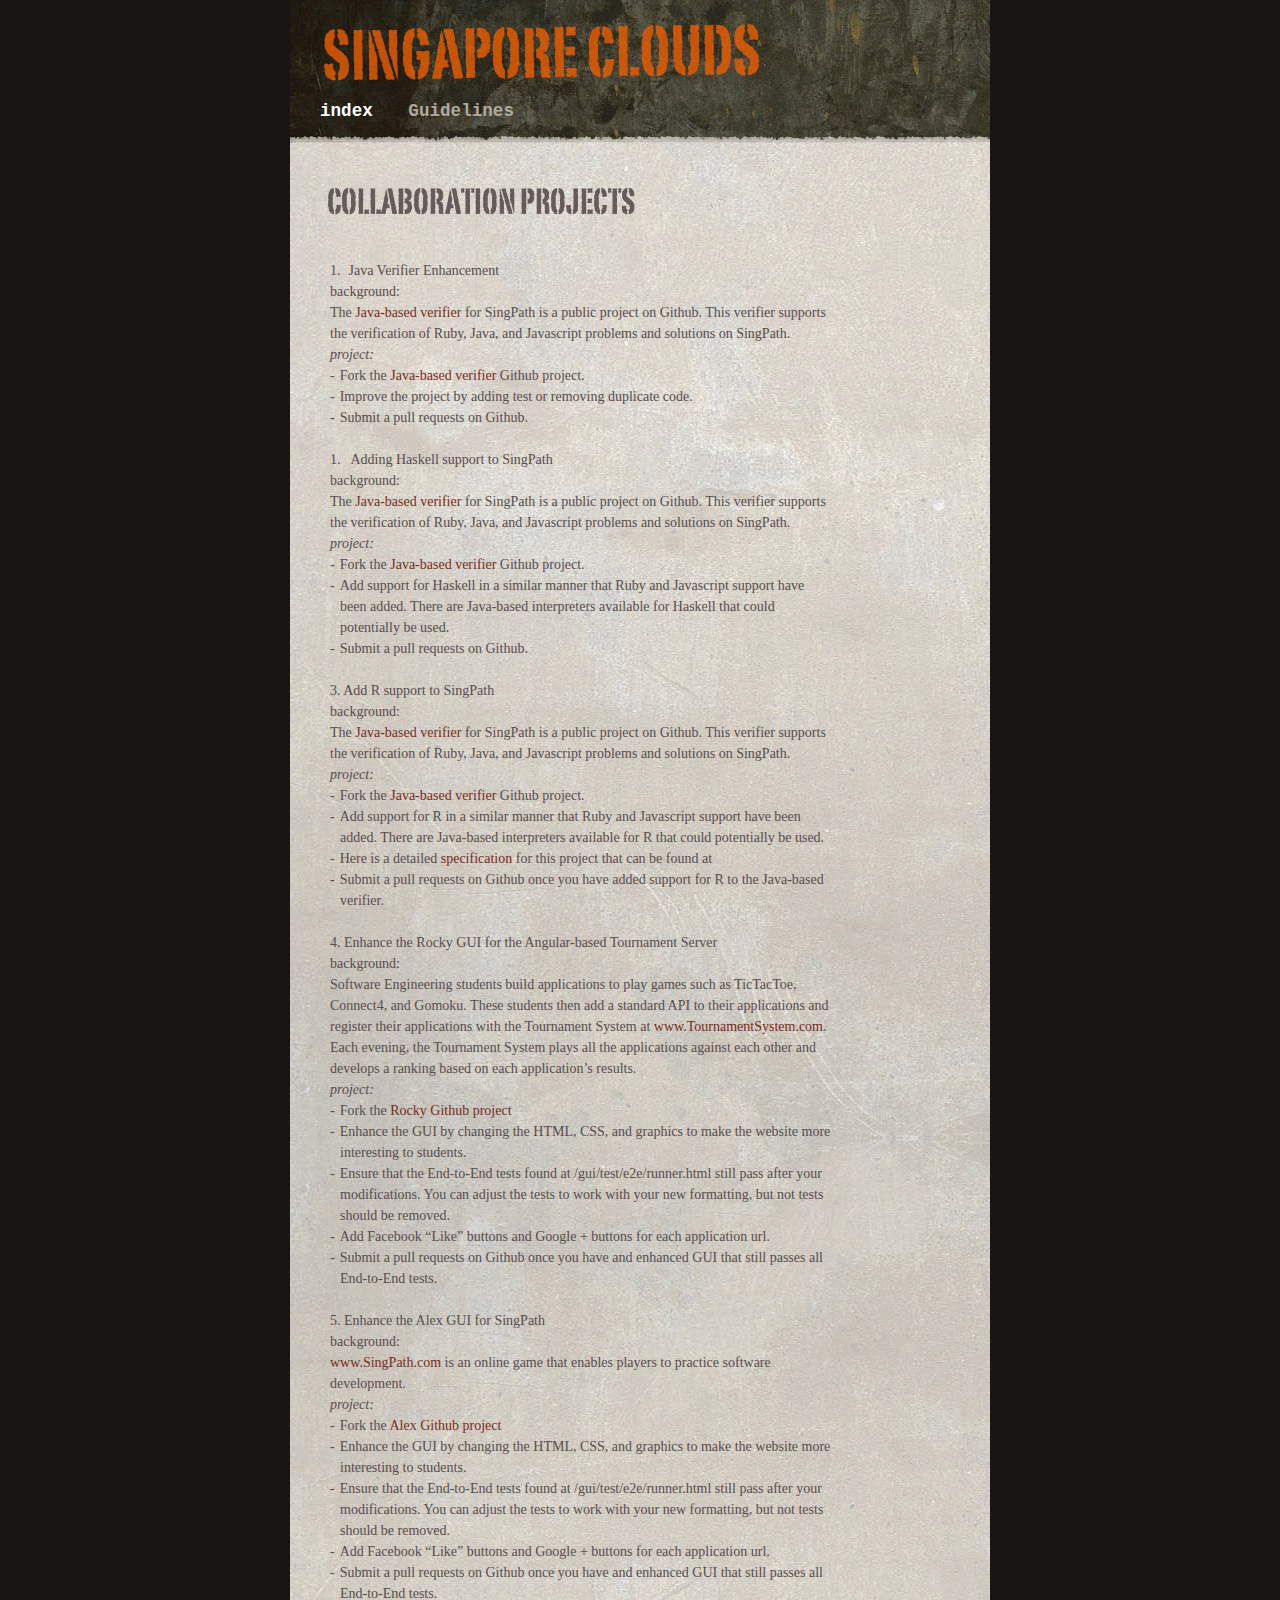
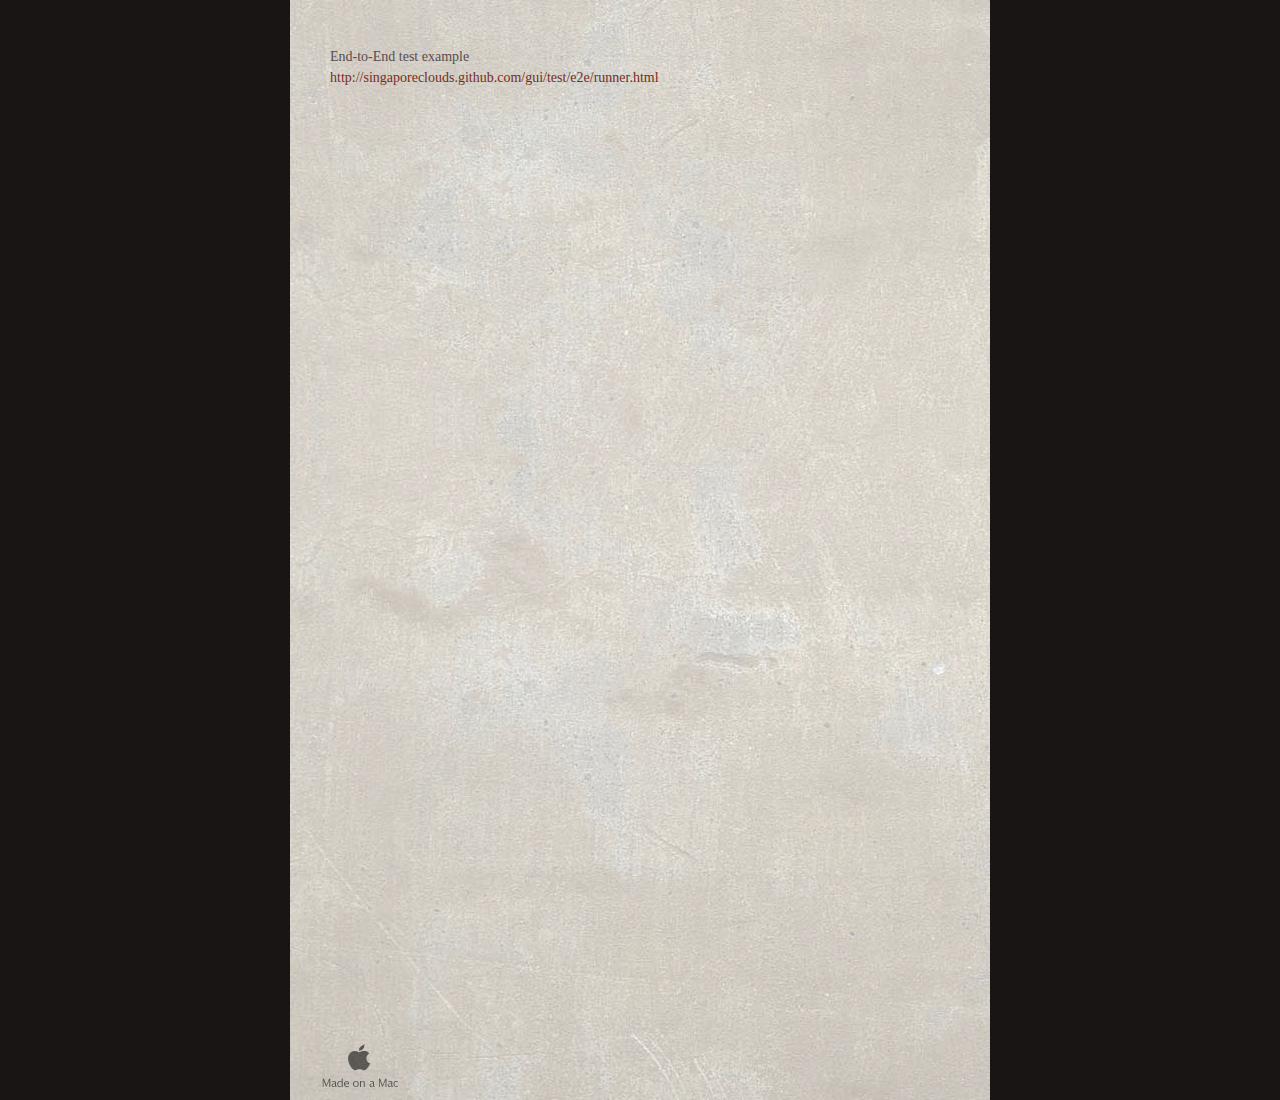
<file: index.html>
<?xml version="1.0" encoding="UTF-8"?>
<!DOCTYPE html PUBLIC "-//W3C//DTD XHTML 1.0 Transitional//EN" "http://www.w3.org/TR/xhtml1/DTD/xhtml1-transitional.dtd">


<html xmlns="http://www.w3.org/1999/xhtml" xml:lang="en" lang="en">
  <head><meta http-equiv="Content-Type" content="text/html; charset=UTF-8" />
    
    <meta name="Generator" content="iWeb 3.0.4" />
    <meta name="iWeb-Build" content="local-build-20111006" />
    <meta http-equiv="X-UA-Compatible" content="IE=EmulateIE7" />
    <meta name="viewport" content="width=700" />
    <title>Singapore Clouds</title>
    <link rel="stylesheet" type="text/css" media="screen,print" href="index_files/index.css" />
    <!--[if lt IE 8]><link rel='stylesheet' type='text/css' media='screen,print' href='index_files/indexIE.css'/><![endif]-->
    <!--[if gte IE 8]><link rel='stylesheet' type='text/css' media='screen,print' href='Media/IE8.css'/><![endif]-->
    <script type="text/javascript" src="Scripts/iWebSite.js"></script>
    <script type="text/javascript" src="Scripts/Widgets/SharedResources/WidgetCommon.js"></script>
    <script type="text/javascript" src="Scripts/Widgets/Navbar/navbar.js"></script>
    <script type="text/javascript" src="index_files/index.js"></script>
  </head>
  <body style="background: rgb(25, 21, 21); margin: 0pt; " onload="onPageLoad();" onunload="onPageUnload();">
    <div style="text-align: center; ">
      <div style="margin-bottom: 0px; margin-left: auto; margin-right: auto; margin-top: 0px; overflow: hidden; position: relative; word-wrap: break-word;  text-align: left; width: 700px; " id="body_content">
        <div style="background: transparent url(index_files/rp_tile_v6.jpg) repeat scroll top left; width: 700px; ">
          <div style="height: 97px; margin-left: 0px; position: relative; width: 700px; z-index: 10; " id="header_layer">
            <div style="height: 0px; line-height: 0px; " class="bumper"> </div>
            <div style="height: 95px; width: 634px;  height: 95px; left: 33px; position: absolute; top: 2px; width: 634px; z-index: 1; " class="tinyText">
              <div style="position: relative; width: 634px; ">
                <img src="index_files/shapeimage_1.png" alt="Singapore Clouds" style="height: 57px; left: 0px; margin-left: 1px; margin-top: 22px; position: absolute; top: 0px; width: 436px; " />
              </div>
            </div>
          </div>
          <div style="margin-left: 0px; position: relative; width: 700px; z-index: 0; " id="nav_layer">
            <div style="height: 0px; line-height: 0px; " class="bumper"> </div>
            <div style="height: 490px; width: 700px;  height: 490px; left: 0px; position: absolute; top: -489px; width: 700px; z-index: 1; " class="tinyText style_SkipStroke">
              <img src="index_files/navfill-v2.jpg" alt="" style="border: none; height: 490px; width: 700px; " />
            </div>
            <div style="height: 1px; line-height: 1px; " class="tinyText"> </div>
            <div class="com-apple-iweb-widget-navbar flowDefining" id="widget0" style="margin-left: 0px; margin-top: -1px; opacity: 1.00; position: relative; width: 700px; z-index: 1; ">
    
              <div id="widget0-navbar" class="navbar">

      
                <div id="widget0-bg" class="navbar-bg">

        
                  <ul id="widget0-navbar-list" class="navbar-list">
 <li></li> 
</ul>
                  
      
</div>
                
    
</div>
            </div>
            <script type="text/javascript"><!--//--><![CDATA[//><!--
new NavBar('widget0', 'Scripts/Widgets/Navbar', 'Scripts/Widgets/SharedResources', '.', {"path-to-root": "", "navbar-css": ".navbar {\n\tfont-family: 'Courier New', Courier, monospace, serif;\n\tfont-size: 1.1em;\n\tcolor: #AFAA9F;\n\tmargin: -2px 0 0 0px;\n\tline-height: 20px;\n\tpadding: 5px 0 12px 0;\n\tfont-weight: bold;\n\tbackground-image: url(index_files\/navfill-v2_1.jpg);\n}\n\n.navbar-bg {\n\ttext-align: left;\n}\n\n.navbar-bg ul {\n\tlist-style: none;\n\tmargin: 0px;\n\tpadding: 0 10px 0 30px;\n}\n\n\nli {\n\tlist-style-type: none;\n\tdisplay: inline;\n\tpadding: 0px 25px 0 0;\n}\n\n\nli a {\n\ttext-decoration: none;\n\tcolor: #AFAA9F;\n}\n\nli a:visited {\n\ttext-decoration: none;\n\tcolor: #AFAA9F;\n}\n\nli a:hover\n{\n \tcolor: #D64600;\n}\n\n\nli.current-page a\n{\n\t color: #fff;\n\n}\n", "current-page-GUID": "F6B06804-2F4C-4AC1-97BA-A2D6DE6CC4B5", "isCollectionPage": "NO"});
//--><!]]></script>
            <div style="clear: both; height: 0px; line-height: 0px; " class="spacer"> </div>
          </div>
          <div style="margin-left: 0px; position: relative; width: 700px; z-index: 5; " id="body_layer">
            <div style="height: 0px; line-height: 0px; " class="bumper"> </div>
            <div style="height: 25px; width: 700px;  height: 25px; left: 0px; position: absolute; top: -15px; width: 700px; z-index: 1; " class="tinyText style_SkipStroke_1">
              <img src="index_files/pagetop10.png" alt="" style="border: none; height: 25px; width: 700px; " />
            </div>
            


            <div style="height: 52px; width: 634px;  height: 52px; left: 33px; position: absolute; top: 42px; width: 634px; z-index: 1; " class="tinyText style_SkipStrokeSkipFillSkipOpacity">
              <div style="position: relative; width: 634px; ">
                <img src="index_files/shapeimage_2.png" alt="Collaboration Projects" style="height: 28px; left: 0px; margin-left: 5px; margin-top: 12px; position: absolute; top: 0px; width: 307px; " />
              </div>
            </div>
            


            <div id="id1" style="height: 2344px; left: 36px; position: absolute; top: 123px; width: 512px; z-index: 1; " class="style_SkipStroke_2 shape-with-text">
              <div class="text-content graphic_textbox_layout_style_default_External_512_2344" style="padding: 0px; ">
                <div class="graphic_textbox_layout_style_default">
                  <ol>
                    <li style="line-height: 21px; padding-left: 18px; text-indent: -18px; " class="full-width" value="1">
                      <p style="padding-top: 0pt; text-indent: -18px; " class="paragraph_style"><span style="font-size: 14px; " class="Bullet">1.</span><span style="width: 8px; " class="inline-block"></span>Java Verifier Enhancement<br /></p>
                    </li>
                  </ol>
                  <p class="Body">background:<br /></p>
                  <p class="Body">The<a title="https://github.com/SingaporeClouds/java-gae-verifier" href="https://github.com/SingaporeClouds/java-gae-verifier"> Java-based verifier</a> for SingPath is a public project on Github. This verifier supports the verification of Ruby, Java, and Javascript problems and solutions on SingPath.  <br /></p>
                  <p class="Body"><span class="style">project:</span> <br /></p>
                  <ol>
                    <li style="line-height: 21px; padding-left: 10px; text-indent: -10px; " class="full-width">
                      <p style="text-indent: -10px; " class="paragraph_style_1"><span style="font-size: 14px; " class="Bullet">-</span><span style="width: 5px; " class="inline-block"></span>Fork the <a title="https://github.com/SingaporeClouds/java-gae-verifier" href="https://github.com/SingaporeClouds/java-gae-verifier">Java-based verifier</a> Github project.<br /></p>
                    </li>
                    <li style="line-height: 21px; padding-left: 10px; text-indent: -10px; " class="full-width">
                      <p style="text-indent: -10px; " class="paragraph_style_1"><span style="font-size: 14px; " class="Bullet">-</span><span style="width: 5px; " class="inline-block"></span>Improve the project by adding test or removing duplicate code. <br /></p>
                    </li>
                    <li style="line-height: 21px; padding-left: 10px; text-indent: -10px; " class="full-width">
                      <p style="text-indent: -10px; " class="paragraph_style_1"><span style="font-size: 14px; " class="Bullet">-</span><span style="width: 5px; " class="inline-block"></span>Submit a pull requests on Github.<br /></p>
                    </li>
                  </ol>
                  <p class="Body"><br /></p>
                  <ol>
                    <li style="line-height: 21px; padding-left: 20px; text-indent: -20px; " class="full-width" value="1">
                      <p style="text-indent: -20px; " class="paragraph_style_2"><span style="font-size: 14px; " class="Bullet">1.</span><span style="width: 10px; " class="inline-block"></span>Adding Haskell support to SingPath<br /></p>
                    </li>
                  </ol>
                  <p class="Body">background:<br /></p>
                  <p class="Body">The<a title="https://github.com/SingaporeClouds/java-gae-verifier" href="https://github.com/SingaporeClouds/java-gae-verifier"> Java-based verifier</a> for SingPath is a public project on Github. This verifier supports the verification of Ruby, Java, and Javascript problems and solutions on SingPath.  <br /></p>
                  <p class="Body"><span class="style">project:</span> <br /></p>
                  <ol>
                    <li style="line-height: 21px; padding-left: 10px; text-indent: -10px; " class="full-width">
                      <p style="text-indent: -10px; " class="paragraph_style_1"><span style="font-size: 14px; " class="Bullet">-</span><span style="width: 5px; " class="inline-block"></span>Fork the <a title="https://github.com/SingaporeClouds/java-gae-verifier" href="https://github.com/SingaporeClouds/java-gae-verifier">Java-based verifier</a> Github project.<br /></p>
                    </li>
                    <li style="line-height: 21px; padding-left: 10px; text-indent: -10px; " class="full-width">
                      <p style="text-indent: -10px; " class="paragraph_style_1"><span style="font-size: 14px; " class="Bullet">-</span><span style="width: 5px; " class="inline-block"></span>Add support for Haskell in a similar manner that Ruby and Javascript support have been added. There are Java-based interpreters available for Haskell that could potentially be used.  <br /></p>
                    </li>
                    <li style="line-height: 21px; padding-left: 10px; text-indent: -10px; " class="full-width">
                      <p style="text-indent: -10px; " class="paragraph_style_1"><span style="font-size: 14px; " class="Bullet">-</span><span style="width: 5px; " class="inline-block"></span>Submit a pull requests on Github.<br /></p>
                    </li>
                  </ol>
                  <p class="Body"><br /></p>
                  <p class="Body">3. Add R support to SingPath<br /></p>
                  <p class="Body">background:<br /></p>
                  <p class="Body">The<a title="https://github.com/SingaporeClouds/java-gae-verifier" href="https://github.com/SingaporeClouds/java-gae-verifier"> Java-based verifier</a> for SingPath is a public project on Github. This verifier supports the verification of Ruby, Java, and Javascript problems and solutions on SingPath.  <br /></p>
                  <p class="Body"><span class="style">project:</span> <br /></p>
                  <ol>
                    <li style="line-height: 21px; padding-left: 10px; text-indent: -10px; " class="full-width">
                      <p style="text-indent: -10px; " class="paragraph_style_1"><span style="font-size: 14px; " class="Bullet">-</span><span style="width: 5px; " class="inline-block"></span>Fork the <a title="https://github.com/SingaporeClouds/java-gae-verifier" href="https://github.com/SingaporeClouds/java-gae-verifier">Java-based verifier</a> Github project.<br /></p>
                    </li>
                    <li style="line-height: 21px; padding-left: 10px; text-indent: -10px; " class="full-width">
                      <p style="text-indent: -10px; " class="paragraph_style_1"><span style="font-size: 14px; " class="Bullet">-</span><span style="width: 5px; " class="inline-block"></span>Add support for R in a similar manner that Ruby and Javascript support have been added. There are Java-based interpreters available for R that could potentially be used. <br /></p>
                    </li>
                    <li style="line-height: 21px; padding-left: 10px; text-indent: -10px; " class="full-width">
                      <p style="text-indent: -10px; " class="paragraph_style_1"><span style="font-size: 14px; " class="Bullet">-</span><span style="width: 5px; " class="inline-block"></span>Here is a detailed <a title="https://docs.google.com/document/d/1PIwDsyxGeyavRAzPUZIUmmWIZ3KsEhbcN1Os04wDgGg/edit?hl=en_US" href="https://docs.google.com/document/d/1PIwDsyxGeyavRAzPUZIUmmWIZ3KsEhbcN1Os04wDgGg/edit?hl=en_US">specification</a> for this project that can be found at   <br /></p>
                    </li>
                    <li style="line-height: 21px; padding-left: 10px; text-indent: -10px; " class="full-width">
                      <p style="text-indent: -10px; " class="paragraph_style_1"><span style="font-size: 14px; " class="Bullet">-</span><span style="width: 5px; " class="inline-block"></span>Submit a pull requests on Github once you have added support for R to the Java-based verifier.<br /></p>
                    </li>
                  </ol>
                  <p class="Body"><br /></p>
                  <p class="Body">4. Enhance the Rocky GUI for the Angular-based Tournament Server<br /></p>
                  <p class="Body">background:<br /></p>
                  <p class="Body">Software Engineering students build applications to play games such as TicTacToe, Connect4, and Gomoku. These students then add a standard API to their applications and register their applications with the Tournament System at <a title="http://www.TournamentSystem.com" href="http://www.TournamentSystem.com">www.TournamentSystem.com</a>. Each evening, the Tournament System plays all the applications against each other and develops a ranking based on each application’s results. <br /></p>
                  <p class="Body"><span class="style">project:</span> <br /></p>
                  <ol>
                    <li style="line-height: 21px; padding-left: 10px; text-indent: -10px; " class="full-width">
                      <p style="text-indent: -10px; " class="paragraph_style_1"><span style="font-size: 14px; " class="Bullet">-</span><span style="width: 5px; " class="inline-block"></span>Fork the <a title="https://github.com/SingaporeClouds/rocky" href="https://github.com/SingaporeClouds/rocky">Rocky Github project</a><br /></p>
                    </li>
                    <li style="line-height: 21px; padding-left: 10px; text-indent: -10px; " class="full-width">
                      <p style="text-indent: -10px; " class="paragraph_style_1"><span style="font-size: 14px; " class="Bullet">-</span><span style="width: 5px; " class="inline-block"></span>Enhance the GUI by changing the HTML, CSS, and graphics to make the website more interesting to students. <br /></p>
                    </li>
                    <li style="line-height: 21px; padding-left: 10px; text-indent: -10px; " class="full-width">
                      <p style="text-indent: -10px; " class="paragraph_style_1"><span style="font-size: 14px; " class="Bullet">-</span><span style="width: 5px; " class="inline-block"></span>Ensure that the End-to-End tests found at /gui/test/e2e/runner.html still pass after your modifications. You can adjust the tests to work with your new formatting, but not tests should be removed. <br /></p>
                    </li>
                    <li style="line-height: 21px; padding-left: 10px; text-indent: -10px; " class="full-width">
                      <p style="text-indent: -10px; " class="paragraph_style_1"><span style="font-size: 14px; " class="Bullet">-</span><span style="width: 5px; " class="inline-block"></span>Add Facebook “Like” buttons and Google + buttons for each application url.   <br /></p>
                    </li>
                    <li style="line-height: 21px; padding-left: 10px; text-indent: -10px; " class="full-width">
                      <p style="text-indent: -10px; " class="paragraph_style_1"><span style="font-size: 14px; " class="Bullet">-</span><span style="width: 5px; " class="inline-block"></span>Submit a pull requests on Github once you have and enhanced GUI that still passes all End-to-End tests.<br /></p>
                    </li>
                  </ol>
                  <p class="Body"><br /></p>
                  <p class="Body">5. Enhance the Alex GUI for SingPath<br /></p>
                  <p class="Body">background:<br /></p>
                  <p class="Body"><a title="http://www.SingPath.com" href="http://www.SingPath.com">www.SingPath.com</a> is an online game that enables players to practice software development.  <br /></p>
                  <p class="Body"><span class="style">project:</span> <br /></p>
                  <ol>
                    <li style="line-height: 21px; padding-left: 10px; text-indent: -10px; " class="full-width">
                      <p style="text-indent: -10px; " class="paragraph_style_1"><span style="font-size: 14px; " class="Bullet">-</span><span style="width: 5px; " class="inline-block"></span>Fork the <a title="https://github.com/SingaporeClouds/alex" href="https://github.com/SingaporeClouds/alex">Alex Github project</a><br /></p>
                    </li>
                    <li style="line-height: 21px; padding-left: 10px; text-indent: -10px; " class="full-width">
                      <p style="text-indent: -10px; " class="paragraph_style_1"><span style="font-size: 14px; " class="Bullet">-</span><span style="width: 5px; " class="inline-block"></span>Enhance the GUI by changing the HTML, CSS, and graphics to make the website more interesting to students. <br /></p>
                    </li>
                    <li style="line-height: 21px; padding-left: 10px; text-indent: -10px; " class="full-width">
                      <p style="text-indent: -10px; " class="paragraph_style_1"><span style="font-size: 14px; " class="Bullet">-</span><span style="width: 5px; " class="inline-block"></span>Ensure that the End-to-End tests found at /gui/test/e2e/runner.html still pass after your modifications. You can adjust the tests to work with your new formatting, but not tests should be removed. <br /></p>
                    </li>
                    <li style="line-height: 21px; padding-left: 10px; text-indent: -10px; " class="full-width">
                      <p style="text-indent: -10px; " class="paragraph_style_1"><span style="font-size: 14px; " class="Bullet">-</span><span style="width: 5px; " class="inline-block"></span>Add Facebook “Like” buttons and Google + buttons for each application url.   <br /></p>
                    </li>
                    <li style="line-height: 21px; padding-left: 10px; text-indent: -10px; " class="full-width">
                      <p style="text-indent: -10px; " class="paragraph_style_1"><span style="font-size: 14px; " class="Bullet">-</span><span style="width: 5px; " class="inline-block"></span>Submit a pull requests on Github once you have and enhanced GUI that still passes all End-to-End tests.<br /></p>
                    </li>
                  </ol>
                  <p class="Body"><br /></p>
                  <p class="Body"><br /></p>
                  <p class="Body">End-to-End test example<br /></p>
                  <p class="Body"><a title="http://singaporeclouds.github.com/gui/test/e2e/runner.html" href="http://singaporeclouds.github.com/gui/test/e2e/runner.html">http://singaporeclouds.github.com/gui/test/e2e/runner.html</a><br /></p>
                  <p class="Body"><br /></p>
                  <p class="Body"><br /></p>
                  <p class="Body"><br /></p>
                  <p class="Body"><br /></p>
                  <p class="Body"><br /></p>
                  <p class="Body"><br /></p>
                  <p class="Body"><br /></p>
                  <p class="Body"><br /></p>
                  <p class="Body"><br /></p>
                  <p class="Body"><br /></p>
                  <p class="Body"><br /></p>
                  <p class="Body"><br /></p>
                  <p class="Body"><br /></p>
                  <p class="Body"><br /></p>
                  <p class="Body"><br /></p>
                  <p class="Body"><br /></p>
                  <p class="Body"><br /></p>
                </div>
              </div>
            </div>
            <div style="height: 2467px; line-height: 2467px; " class="spacer"> </div>
          </div>
          <div style="height: 100px; margin-left: 0px; position: relative; width: 700px; z-index: 15; " id="footer_layer">
            <div style="height: 0px; line-height: 0px; " class="bumper"> </div>
            <a href="http://apple.com/mac" title="http://apple.com/mac"><img src="index_files/mwmac.png" alt="Made on a Mac" style="border: none; height: 50px; left: 0px; opacity: 0.55; position: absolute; top: 39px; width: 139px; z-index: 1; " id="id2" />

</a>
          </div>
        </div>
      </div>
    </div>
  </body>
</html>
</file>
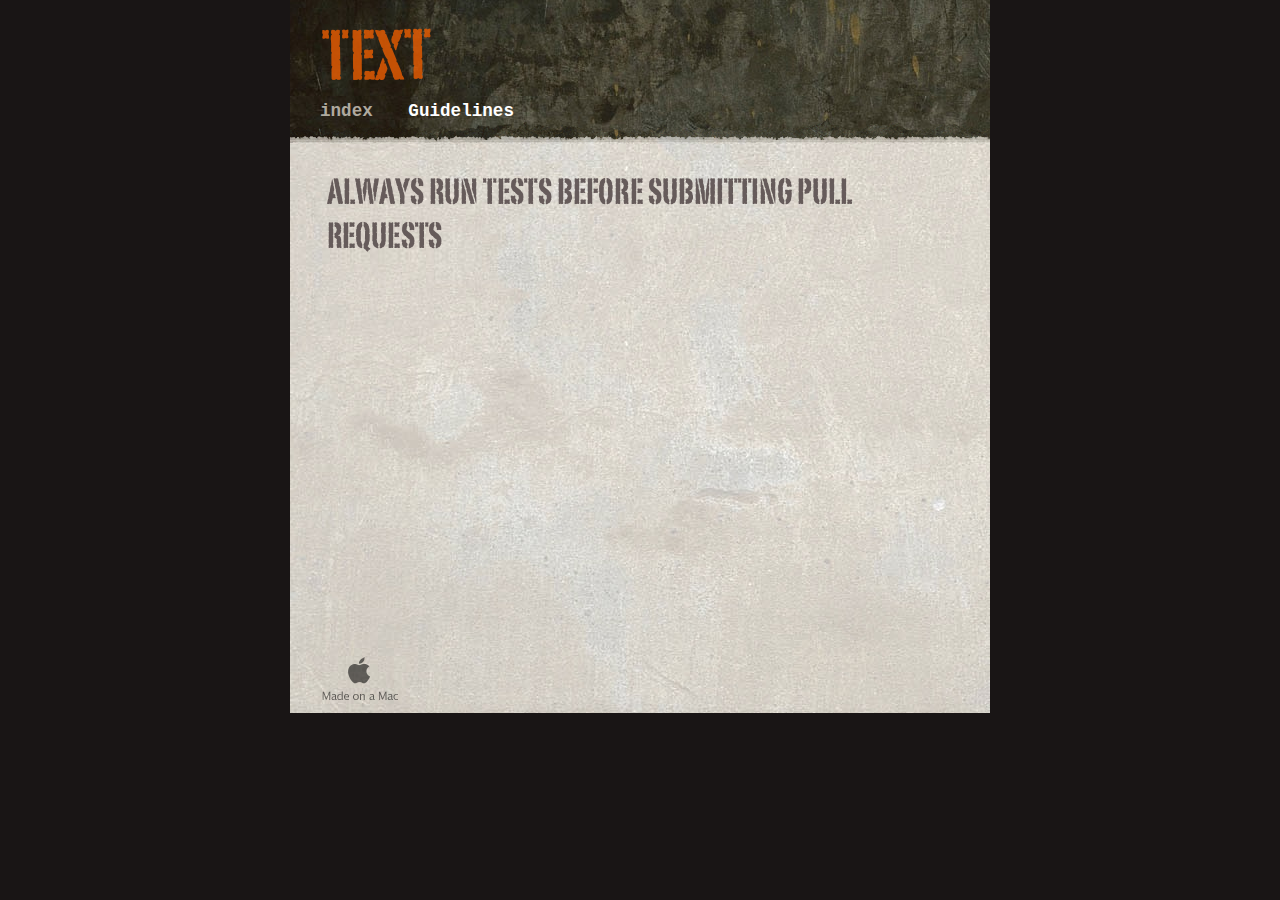
<file: Guidelines.html>
<?xml version="1.0" encoding="UTF-8"?>
<!DOCTYPE html PUBLIC "-//W3C//DTD XHTML 1.0 Transitional//EN" "http://www.w3.org/TR/xhtml1/DTD/xhtml1-transitional.dtd">


<html xmlns="http://www.w3.org/1999/xhtml" xml:lang="en" lang="en">
  <head><meta http-equiv="Content-Type" content="text/html; charset=UTF-8" />
    
    <meta name="Generator" content="iWeb 3.0.4" />
    <meta name="iWeb-Build" content="local-build-20111006" />
    <meta http-equiv="X-UA-Compatible" content="IE=EmulateIE7" />
    <meta name="viewport" content="width=700" />
    <title>Text</title>
    <link rel="stylesheet" type="text/css" media="screen,print" href="Guidelines_files/Guidelines.css" />
    <!--[if lt IE 8]><link rel='stylesheet' type='text/css' media='screen,print' href='Guidelines_files/GuidelinesIE.css'/><![endif]-->
    <!--[if gte IE 8]><link rel='stylesheet' type='text/css' media='screen,print' href='Media/IE8.css'/><![endif]-->
    <script type="text/javascript" src="Scripts/iWebSite.js"></script>
    <script type="text/javascript" src="Scripts/Widgets/SharedResources/WidgetCommon.js"></script>
    <script type="text/javascript" src="Scripts/Widgets/Navbar/navbar.js"></script>
    <script type="text/javascript" src="Guidelines_files/Guidelines.js"></script>
  </head>
  <body style="background: rgb(25, 21, 21); margin: 0pt; " onload="onPageLoad();" onunload="onPageUnload();">
    <div style="text-align: center; ">
      <div style="margin-bottom: 0px; margin-left: auto; margin-right: auto; margin-top: 0px; overflow: hidden; position: relative; word-wrap: break-word;  text-align: left; width: 700px; " id="body_content">
        <div style="background: transparent url(Guidelines_files/rp_tile_v6.jpg) repeat scroll top left; width: 700px; ">
          <div style="height: 97px; margin-left: 0px; position: relative; width: 700px; z-index: 10; " id="header_layer">
            <div style="height: 0px; line-height: 0px; " class="bumper"> </div>
            <div style="height: 95px; width: 635px;  height: 95px; left: 33px; position: absolute; top: 2px; width: 634px; z-index: 1; " class="tinyText">
              <div style="position: relative; width: 634px; ">
                <img src="Guidelines_files/shapeimage_1.png" alt="Text" style="height: 53px; left: 0px; margin-left: -1px; margin-top: 26px; position: absolute; top: 0px; width: 109px; " />
              </div>
            </div>
          </div>
          <div style="margin-left: 0px; position: relative; width: 700px; z-index: 0; " id="nav_layer">
            <div style="height: 0px; line-height: 0px; " class="bumper"> </div>
            <div style="height: 490px; width: 700px;  height: 490px; left: 0px; position: absolute; top: -489px; width: 700px; z-index: 1; " class="tinyText style_SkipStroke">
              <img src="Guidelines_files/navfill-v2.jpg" alt="" style="border: none; height: 490px; width: 700px; " />
            </div>
            <div style="height: 1px; line-height: 1px; " class="tinyText"> </div>
            <div class="com-apple-iweb-widget-navbar flowDefining" id="widget0" style="margin-left: 0px; margin-top: -1px; opacity: 1.00; position: relative; width: 700px; z-index: 1; ">
    
              <div id="widget0-navbar" class="navbar">

      
                <div id="widget0-bg" class="navbar-bg">

        
                  <ul id="widget0-navbar-list" class="navbar-list">
 <li></li> 
</ul>
                  
      
</div>
                
    
</div>
            </div>
            <script type="text/javascript"><!--//--><![CDATA[//><!--
new NavBar('widget0', 'Scripts/Widgets/Navbar', 'Scripts/Widgets/SharedResources', '.', {"path-to-root": "", "navbar-css": ".navbar {\n\tfont-family: 'Courier New', Courier, monospace, serif;\n\tfont-size: 1.1em;\n\tcolor: #AFAA9F;\n\tmargin: -2px 0 0 0px;\n\tline-height: 20px;\n\tpadding: 5px 0 12px 0;\n\tfont-weight: bold;\n\tbackground-image: url(Guidelines_files\/navfill-v2_1.jpg);\n}\n\n.navbar-bg {\n\ttext-align: left;\n}\n\n.navbar-bg ul {\n\tlist-style: none;\n\tmargin: 0px;\n\tpadding: 0 10px 0 30px;\n}\n\n\nli {\n\tlist-style-type: none;\n\tdisplay: inline;\n\tpadding: 0px 25px 0 0;\n}\n\n\nli a {\n\ttext-decoration: none;\n\tcolor: #AFAA9F;\n}\n\nli a:visited {\n\ttext-decoration: none;\n\tcolor: #AFAA9F;\n}\n\nli a:hover\n{\n \tcolor: #D64600;\n}\n\n\nli.current-page a\n{\n\t color: #fff;\n\n}\n", "current-page-GUID": "1891C1FA-4810-47EF-9884-4B2D511EF3BB", "isCollectionPage": "NO"});
//--><!]]></script>
            <div style="clear: both; height: 0px; line-height: 0px; " class="spacer"> </div>
          </div>
          <div style="margin-left: 0px; position: relative; width: 700px; z-index: 5; " id="body_layer">
            <div style="height: 0px; line-height: 0px; " class="bumper"> </div>
            <div style="height: 25px; width: 700px;  height: 25px; left: 0px; position: absolute; top: -15px; width: 700px; z-index: 1; " class="tinyText style_SkipStroke_1">
              <img src="Guidelines_files/pagetop10.png" alt="" style="border: none; height: 25px; width: 700px; " />
            </div>
            


            <div style="height: 96px; width: 634px;  height: 96px; left: 33px; position: absolute; top: 32px; width: 634px; z-index: 1; " class="tinyText style_SkipStrokeSkipFillSkipOpacity">
              <div style="position: relative; width: 634px; ">
                <img src="Guidelines_files/shapeimage_2.png" alt="Always run tests before submitting Pull requests" style="height: 75px; left: 0px; margin-left: 4px; margin-top: 12px; position: absolute; top: 0px; width: 526px; " />
              </div>
            </div>
            <div style="height: 480px; line-height: 480px; " class="spacer"> </div>
          </div>
          <div style="height: 100px; margin-left: 0px; position: relative; width: 700px; z-index: 15; " id="footer_layer">
            <div style="height: 0px; line-height: 0px; " class="bumper"> </div>
            <a href="http://apple.com/mac" title="http://apple.com/mac"><img src="Guidelines_files/mwmac.png" alt="Made on a Mac" style="border: none; height: 50px; left: 0px; opacity: 0.55; position: absolute; top: 39px; width: 139px; z-index: 1; " id="id1" />

</a>
          </div>
        </div>
      </div>
    </div>
  </body>
</html>
</file>
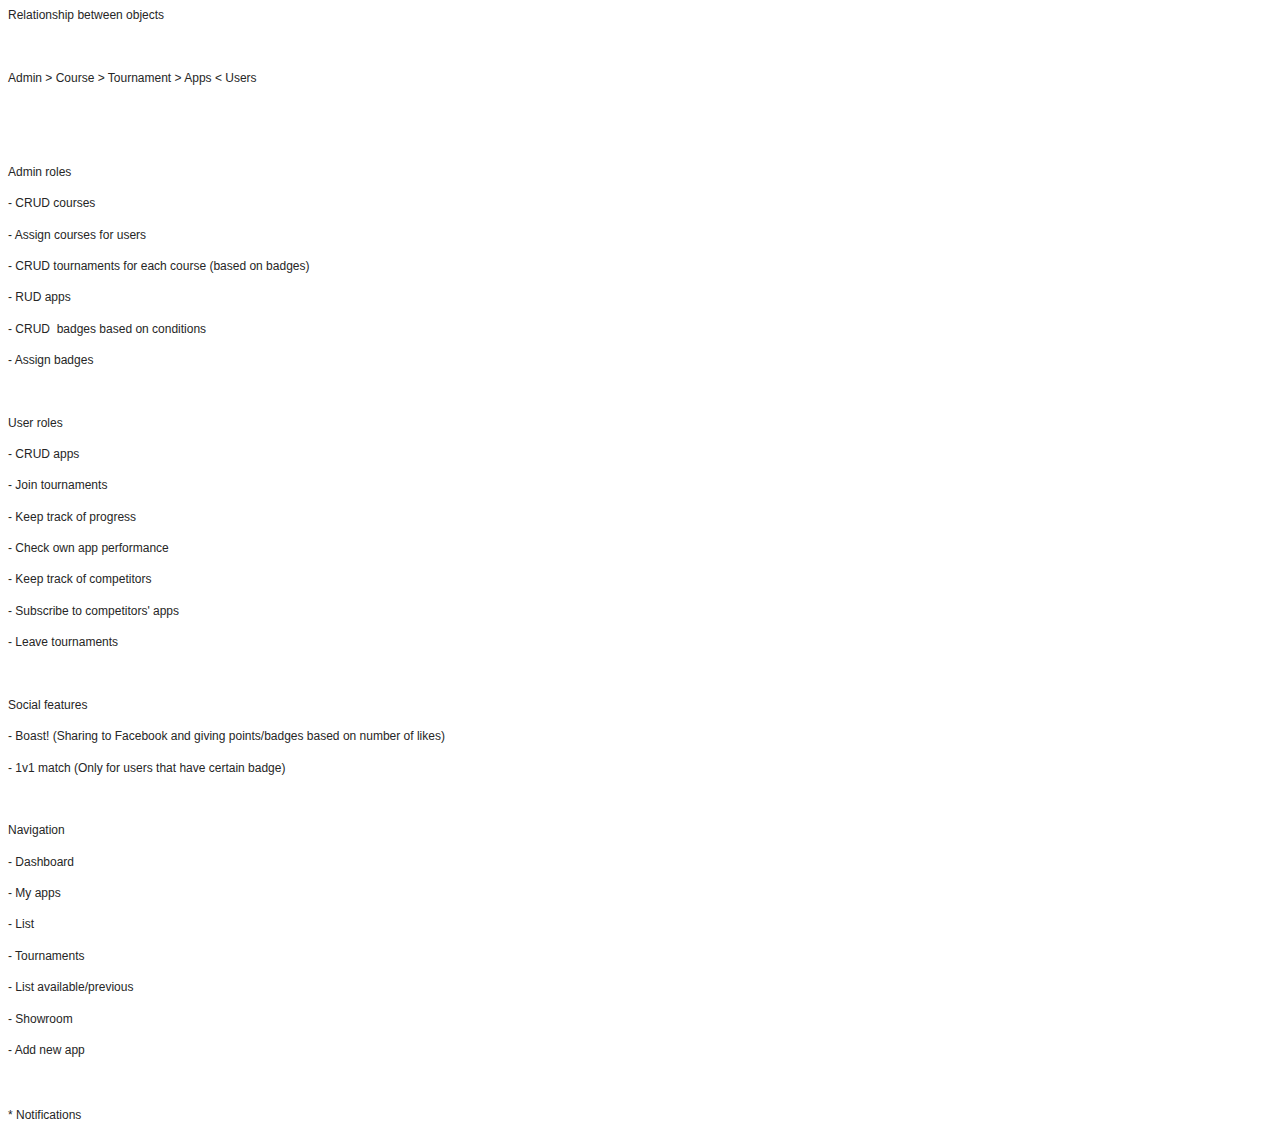
<file: gui/design.html>
<!DOCTYPE HTML PUBLIC "-//W3C//DTD HTML 4.0 Transitional//EN">
<HTML>
<HEAD>
	<META HTTP-EQUIV="CONTENT-TYPE" CONTENT="text/html; charset=utf-8">
	<TITLE></TITLE>
	<META NAME="GENERATOR" CONTENT="LibreOffice 3.3  (Linux)">
	<META NAME="AUTHOR" CONTENT="wgx731 ">
	<META NAME="CREATED" CONTENT="20110702;15462100">
	<META NAME="CHANGEDBY" CONTENT="wgx731 ">
	<META NAME="CHANGED" CONTENT="20110702;15474900">
	<STYLE TYPE="text/css">
	<!--
		@page { margin: 0.79in }
		P { margin-bottom: 0.08in }
	-->
	</STYLE>
</HEAD>
<BODY LANG="en-SG" DIR="LTR">
<P STYLE="margin-bottom: 0in; font-style: normal; font-weight: normal; line-height: 0.16in; widows: 2; orphans: 2">
<FONT COLOR="#262626"><FONT FACE="Arial, Helvetica, sans-serif"><FONT SIZE=2 STYLE="font-size: 9pt">Relationship
between objects</FONT></FONT></FONT></P>
<P STYLE="margin-bottom: 0in; line-height: 0.16in; widows: 2; orphans: 2">
<BR>
</P>
<P STYLE="margin-bottom: 0in; font-style: normal; font-weight: normal; line-height: 0.16in; widows: 2; orphans: 2">
<FONT COLOR="#262626"><FONT FACE="Arial, Helvetica, sans-serif"><FONT SIZE=2 STYLE="font-size: 9pt">Admin
&gt; Course &gt; Tournament &gt; Apps &lt; Users</FONT></FONT></FONT></P>
<P STYLE="margin-bottom: 0in; line-height: 0.16in; widows: 2; orphans: 2">
<BR>
</P>
<P STYLE="margin-bottom: 0in; line-height: 0.16in; widows: 2; orphans: 2">
<BR>
</P>
<P STYLE="margin-bottom: 0in; font-style: normal; font-weight: normal; line-height: 0.16in; widows: 2; orphans: 2">
<FONT COLOR="#262626"><FONT FACE="Arial, Helvetica, sans-serif"><FONT SIZE=2 STYLE="font-size: 9pt">Admin
roles</FONT></FONT></FONT></P>
<P STYLE="margin-bottom: 0in; font-style: normal; font-weight: normal; line-height: 0.16in; widows: 2; orphans: 2">
<FONT COLOR="#262626"><FONT FACE="Arial, Helvetica, sans-serif"><FONT SIZE=2 STYLE="font-size: 9pt">-
CRUD courses</FONT></FONT></FONT></P>
<P STYLE="margin-bottom: 0in; font-style: normal; font-weight: normal; line-height: 0.16in; widows: 2; orphans: 2">
<FONT COLOR="#262626"><FONT FACE="Arial, Helvetica, sans-serif"><FONT SIZE=2 STYLE="font-size: 9pt">-
Assign courses for users</FONT></FONT></FONT></P>
<P STYLE="margin-bottom: 0in; font-style: normal; font-weight: normal; line-height: 0.16in; widows: 2; orphans: 2">
<FONT COLOR="#262626"><FONT FACE="Arial, Helvetica, sans-serif"><FONT SIZE=2 STYLE="font-size: 9pt">-
CRUD tournaments for each course (based on badges)</FONT></FONT></FONT></P>
<P STYLE="margin-bottom: 0in; font-style: normal; font-weight: normal; line-height: 0.16in; widows: 2; orphans: 2">
<FONT COLOR="#262626"><FONT FACE="Arial, Helvetica, sans-serif"><FONT SIZE=2 STYLE="font-size: 9pt">-
RUD apps</FONT></FONT></FONT></P>
<P STYLE="margin-bottom: 0in; font-style: normal; font-weight: normal; line-height: 0.16in; widows: 2; orphans: 2">
<FONT COLOR="#262626"><FONT FACE="Arial, Helvetica, sans-serif"><FONT SIZE=2 STYLE="font-size: 9pt">-
CRUD &nbsp;badges based on conditions</FONT></FONT></FONT></P>
<P STYLE="margin-bottom: 0in; font-style: normal; font-weight: normal; line-height: 0.16in; widows: 2; orphans: 2">
<FONT COLOR="#262626"><FONT FACE="Arial, Helvetica, sans-serif"><FONT SIZE=2 STYLE="font-size: 9pt">-
Assign badges</FONT></FONT></FONT></P>
<P STYLE="margin-bottom: 0in; line-height: 0.16in; widows: 2; orphans: 2">
<BR>
</P>
<P STYLE="margin-bottom: 0in; font-style: normal; font-weight: normal; line-height: 0.16in; widows: 2; orphans: 2">
<FONT COLOR="#262626"><FONT FACE="Arial, Helvetica, sans-serif"><FONT SIZE=2 STYLE="font-size: 9pt">User
roles</FONT></FONT></FONT></P>
<P STYLE="margin-bottom: 0in; font-style: normal; font-weight: normal; line-height: 0.16in; widows: 2; orphans: 2">
<FONT COLOR="#262626"><FONT FACE="Arial, Helvetica, sans-serif"><FONT SIZE=2 STYLE="font-size: 9pt">-
CRUD apps</FONT></FONT></FONT></P>
<P STYLE="margin-bottom: 0in; font-style: normal; font-weight: normal; line-height: 0.16in; widows: 2; orphans: 2">
<FONT COLOR="#262626"><FONT FACE="Arial, Helvetica, sans-serif"><FONT SIZE=2 STYLE="font-size: 9pt">-
Join tournaments</FONT></FONT></FONT></P>
<P STYLE="margin-bottom: 0in; font-style: normal; font-weight: normal; line-height: 0.16in; widows: 2; orphans: 2">
<FONT COLOR="#262626"><FONT FACE="Arial, Helvetica, sans-serif"><FONT SIZE=2 STYLE="font-size: 9pt">-
Keep track of progress</FONT></FONT></FONT></P>
<P STYLE="margin-bottom: 0in; font-style: normal; font-weight: normal; line-height: 0.16in; widows: 2; orphans: 2">
<FONT COLOR="#262626"><FONT FACE="Arial, Helvetica, sans-serif"><FONT SIZE=2 STYLE="font-size: 9pt">-
Check own app performance</FONT></FONT></FONT></P>
<P STYLE="margin-bottom: 0in; font-style: normal; font-weight: normal; line-height: 0.16in; widows: 2; orphans: 2">
<FONT COLOR="#262626"><FONT FACE="Arial, Helvetica, sans-serif"><FONT SIZE=2 STYLE="font-size: 9pt">-
Keep track of competitors</FONT></FONT></FONT></P>
<P STYLE="margin-bottom: 0in; font-style: normal; font-weight: normal; line-height: 0.16in; widows: 2; orphans: 2">
<FONT COLOR="#262626"><FONT FACE="Arial, Helvetica, sans-serif"><FONT SIZE=2 STYLE="font-size: 9pt">-
Subscribe to competitors' apps</FONT></FONT></FONT></P>
<P STYLE="margin-bottom: 0in; font-style: normal; font-weight: normal; line-height: 0.16in; widows: 2; orphans: 2">
<FONT COLOR="#262626"><FONT FACE="Arial, Helvetica, sans-serif"><FONT SIZE=2 STYLE="font-size: 9pt">-
Leave tournaments</FONT></FONT></FONT></P>
<P STYLE="margin-bottom: 0in; line-height: 0.16in; widows: 2; orphans: 2">
<BR>
</P>
<P STYLE="margin-bottom: 0in; font-style: normal; font-weight: normal; line-height: 0.16in; widows: 2; orphans: 2">
<FONT COLOR="#262626"><FONT FACE="Arial, Helvetica, sans-serif"><FONT SIZE=2 STYLE="font-size: 9pt">Social
features</FONT></FONT></FONT></P>
<P STYLE="margin-bottom: 0in; font-style: normal; font-weight: normal; line-height: 0.16in; widows: 2; orphans: 2">
<FONT COLOR="#262626"><FONT FACE="Arial, Helvetica, sans-serif"><FONT SIZE=2 STYLE="font-size: 9pt">-
Boast! (Sharing to Facebook and giving points/badges based on number
of likes)</FONT></FONT></FONT></P>
<P STYLE="margin-bottom: 0in; font-style: normal; font-weight: normal; line-height: 0.16in; widows: 2; orphans: 2">
<FONT COLOR="#262626"><FONT FACE="Arial, Helvetica, sans-serif"><FONT SIZE=2 STYLE="font-size: 9pt">-
1v1 match (Only for users that have certain badge)</FONT></FONT></FONT></P>
<P STYLE="margin-bottom: 0in; line-height: 0.16in; widows: 2; orphans: 2">
<BR>
</P>
<P STYLE="margin-bottom: 0in; font-style: normal; font-weight: normal; line-height: 0.16in; widows: 2; orphans: 2">
<FONT COLOR="#262626"><FONT FACE="Arial, Helvetica, sans-serif"><FONT SIZE=2 STYLE="font-size: 9pt">Navigation</FONT></FONT></FONT></P>
<P STYLE="margin-bottom: 0in; font-style: normal; font-weight: normal; line-height: 0.16in; widows: 2; orphans: 2">
<FONT COLOR="#262626"><FONT FACE="Arial, Helvetica, sans-serif"><FONT SIZE=2 STYLE="font-size: 9pt">-
Dashboard</FONT></FONT></FONT></P>
<P STYLE="margin-bottom: 0in; font-style: normal; font-weight: normal; line-height: 0.16in; widows: 2; orphans: 2">
<FONT COLOR="#262626"><FONT FACE="Arial, Helvetica, sans-serif"><FONT SIZE=2 STYLE="font-size: 9pt">-
My apps</FONT></FONT></FONT></P>
<P STYLE="margin-bottom: 0in; line-height: 0.16in; widows: 2; orphans: 2">
<FONT COLOR="#262626"><FONT FACE="Arial, Helvetica, sans-serif"><FONT SIZE=2 STYLE="font-size: 9pt"><SPAN STYLE="font-style: normal"><SPAN STYLE="font-weight: normal">	-
List</SPAN></SPAN></FONT></FONT></FONT></P>
<P STYLE="margin-bottom: 0in; font-style: normal; font-weight: normal; line-height: 0.16in; widows: 2; orphans: 2">
<FONT COLOR="#262626"><FONT FACE="Arial, Helvetica, sans-serif"><FONT SIZE=2 STYLE="font-size: 9pt">-
Tournaments</FONT></FONT></FONT></P>
<P STYLE="margin-bottom: 0in; line-height: 0.16in; widows: 2; orphans: 2">
<FONT COLOR="#262626"><FONT FACE="Arial, Helvetica, sans-serif"><FONT SIZE=2 STYLE="font-size: 9pt"><SPAN STYLE="font-style: normal"><SPAN STYLE="font-weight: normal">	-
List available/previous</SPAN></SPAN></FONT></FONT></FONT></P>
<P STYLE="margin-bottom: 0in; font-style: normal; font-weight: normal; line-height: 0.16in; widows: 2; orphans: 2">
<FONT COLOR="#262626"><FONT FACE="Arial, Helvetica, sans-serif"><FONT SIZE=2 STYLE="font-size: 9pt">-
Showroom</FONT></FONT></FONT></P>
<P STYLE="margin-bottom: 0in; font-style: normal; font-weight: normal; line-height: 0.16in; widows: 2; orphans: 2">
<FONT COLOR="#262626"><FONT FACE="Arial, Helvetica, sans-serif"><FONT SIZE=2 STYLE="font-size: 9pt">-
Add new app</FONT></FONT></FONT></P>
<P STYLE="margin-bottom: 0in"><BR>
</P>
<P STYLE="margin-bottom: 0in; font-style: normal; font-weight: normal; line-height: 0.16in; widows: 2; orphans: 2">
<FONT COLOR="#262626"><FONT FACE="Arial, Helvetica, sans-serif"><FONT SIZE=2 STYLE="font-size: 9pt">*
Notifications</FONT></FONT></FONT></P>
</BODY>
</HTML>
</file>
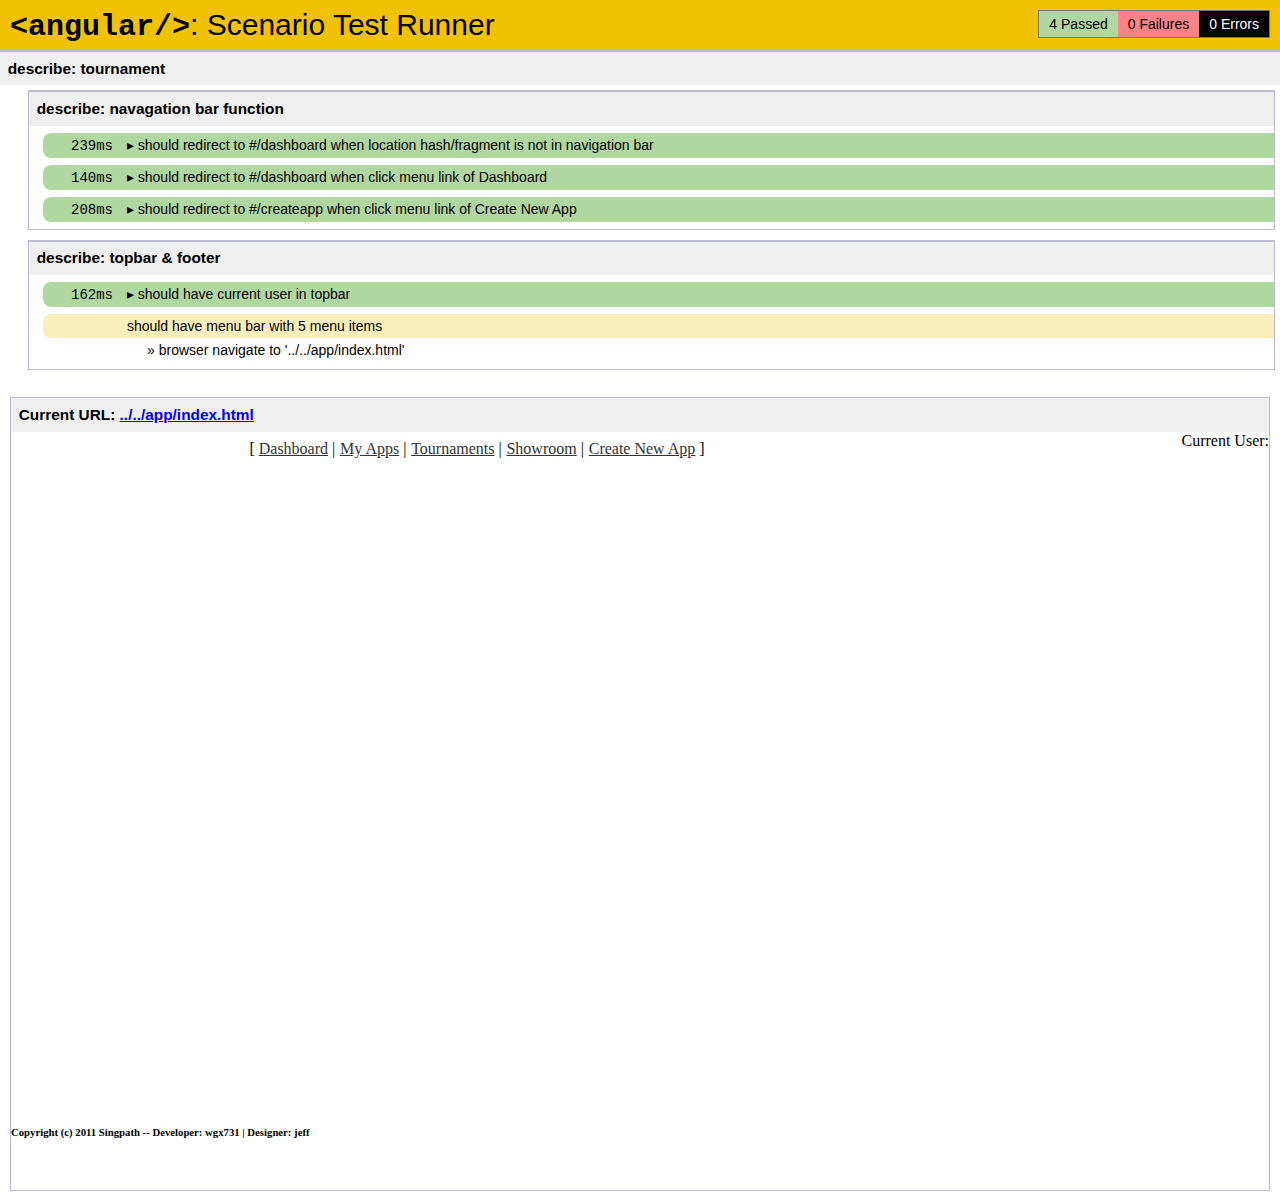
<file: gui/test/e2e/runner.html>
<!doctype html">
<html lang="en">
  <head>
    <title>End2end Test Runner</title>
    <script src="../lib/angular/angular-scenario.js" ng:autotest></script>
    <script src="scenarios.js"></script>
  </head>
  <body>
  </body>
</html>
</file>
<file: index_files/index.css>
.paragraph_style {
    color: rgb(88, 77, 77);
    font-family: 'Palatino-Roman', 'Palatino', serif;
    font-size: 14px;
    font-stretch: normal;
    font-style: normal;
    font-variant: normal;
    font-weight: 400;
    letter-spacing: 0;
    line-height: 21px;
    margin-bottom: 0px;
    margin-left: 0px;
    margin-right: 0px;
    margin-top: 0px;
    opacity: 1.00;
    padding-bottom: 0px;
    padding-top: 0px;
    text-align: left;
    text-decoration: none;
    text-indent: 0px;
    text-transform: none;
}
.style {
    font-family: 'Palatino-Italic', 'Palatino', serif;
    font-size: 14px;
    font-stretch: normal;
    font-style: italic;
    font-weight: 400;
    line-height: 21px;
}
.paragraph_style_1 {
    color: rgb(88, 77, 77);
    font-family: 'Palatino-Roman', 'Palatino', serif;
    font-size: 14px;
    font-stretch: normal;
    font-style: normal;
    font-variant: normal;
    font-weight: 400;
    letter-spacing: 0;
    line-height: 21px;
    margin-bottom: 0px;
    margin-left: 0px;
    margin-right: 0px;
    margin-top: 0px;
    opacity: 1.00;
    padding-bottom: 0px;
    padding-top: 0px;
    text-align: left;
    text-decoration: none;
    text-indent: 0px;
    text-transform: none;
}
.paragraph_style_2 {
    color: rgb(88, 77, 77);
    font-family: 'Palatino-Roman', 'Palatino', serif;
    font-size: 14px;
    font-stretch: normal;
    font-style: normal;
    font-variant: normal;
    font-weight: 400;
    letter-spacing: 0;
    line-height: 21px;
    margin-bottom: 0px;
    margin-left: 0px;
    margin-right: 0px;
    margin-top: 0px;
    opacity: 1.00;
    padding-bottom: 0px;
    padding-top: 0px;
    text-align: left;
    text-decoration: none;
    text-indent: 0px;
    text-transform: none;
}
.style_SkipStroke_2 {
    background: transparent;
    opacity: 1.00;
}
.style_SkipStrokeSkipFillSkipOpacity {
}
.style_SkipStroke {
    background: transparent;
    opacity: 1.00;
}
.style_SkipStroke_1 {
    background: transparent;
    opacity: 1.00;
}
.Body {
    color: rgb(88, 77, 77);
    font-family: 'Palatino-Roman', 'Palatino', serif;
    font-size: 14px;
    font-stretch: normal;
    font-style: normal;
    font-variant: normal;
    font-weight: 400;
    letter-spacing: 0;
    line-height: 21px;
    margin-bottom: 0px;
    margin-left: 0px;
    margin-right: 0px;
    margin-top: 0px;
    opacity: 1.00;
    padding-bottom: 0px;
    padding-top: 0px;
    text-align: left;
    text-decoration: none;
    text-indent: 0px;
    text-transform: none;
}
.graphic_generic_title_textbox_style_default_SkipStrokeSkipFillSkipOpacity {
}
.graphic_image_style_default_SkipStroke {
    background: transparent;
    opacity: 1.00;
}
.graphic_image_style_default_2_SkipStroke {
    background: transparent;
    opacity: 1.00;
}
.graphic_image_style_default_5_SkipStroke {
    background: transparent;
    opacity: 1.00;
}
.graphic_textbox_layout_style_default_External_512_2344 {
    position: relative;
}
.graphic_textbox_layout_style_default {
    padding: 4px;
}
.graphic_textbox_style_default_SkipStroke {
    background: transparent;
    opacity: 1.00;
}
a {
    color: rgb(119, 45, 35);
    text-decoration: none;
}
a:visited {
    color: rgb(0, 0, 0);
    text-decoration: none;
}
a:hover {
    color: rgb(224, 92, 0);
    text-decoration: none;
}
ol  { 
      padding:0;
      margin:0;
      text-indent:0;
      list-style-type:none ;
      list-style-image:none
    }
.Bullet { 
          text-decoration:none ;
          text-transform:none ;
          border: none;          
        }
.bumper {
    font-size: 1px;
    line-height: 1px;
}
.tinyText {
    font-size: 1px;
    line-height: 1px;
}
#widget0 a:hover {
    color: rgb(224, 92, 0);
    text-decoration: none;
}
#widget0 a:visited {
    color: rgb(0, 0, 0);
    text-decoration: none;
}
#widget0 a {
    color: rgb(119, 45, 35);
    text-decoration: none;
}
.spacer {
    font-size: 1px;
    line-height: 1px;
}
body { 
    -webkit-text-size-adjust: none;
}
div { 
    overflow: visible; 
}
img { 
    border: none; 
}
.InlineBlock { 
    display: inline; 
}
.InlineBlock { 
    display: inline-block; 
}
.inline-block {
    display: inline-block;
    vertical-align: baseline;
    margin-bottom:0.3em;
}
.inline-block.shape-with-text {
    vertical-align: bottom;
}
.vertical-align-middle-middlebox {
    display: table;
}
.vertical-align-middle-innerbox {
    display: table-cell;
    vertical-align: middle;
}
div.paragraph {
    position: relative;
}
li.full-width {
    width: 100;
}
</file>
<file: index_files/indexIE.css>
.inline-block {
    display: inline;
    vertical-align: baseline;
    margin-bottom:-2em;
    margin-top:2em;
    position:relative;
    top:-2em;
}
.vertical-align-middle-middlebox {
    display: block;
    height: auto;
    position: absolute;
    top: 50%;
}
.vertical-align-middle-innerbox {
    display: block;
    position: relative;
    top: -50%;
}
li.full-width {
    width: auto;
}
li div div.inline-block a img {
    text-indent: 0;
}
img {
    -ms-interpolation-mode: bicubic;
}
</file>
<file: Media/IE8.css>
.inline-block {
    display: inline-block;
    vertical-align: baseline;
}
li.full-width {
    width: auto;
}
li div div.inline-block a img {
    text-indent: 0;
}   
img {
    -ms-interpolation-mode: bicubic;
}
</file>
<file: Guidelines_files/Guidelines.css>
.style_SkipStroke {
    background: transparent;
    opacity: 1.00;
}
.style_SkipStroke_1 {
    background: transparent;
    opacity: 1.00;
}
.style_SkipStrokeSkipFillSkipOpacity {
}
.graphic_generic_title_textbox_style_default_SkipStrokeSkipFillSkipOpacity {
}
.graphic_image_style_default_SkipStroke {
    background: transparent;
    opacity: 1.00;
}
.graphic_image_style_default_2_SkipStroke {
    background: transparent;
    opacity: 1.00;
}
.graphic_image_style_default_5_SkipStroke {
    background: transparent;
    opacity: 1.00;
}
.bumper {
    font-size: 1px;
    line-height: 1px;
}
.tinyText {
    font-size: 1px;
    line-height: 1px;
}
#widget0 a:hover {
    color: rgb(224, 92, 0);
    text-decoration: none;
}
#widget0 a:visited {
    color: rgb(0, 0, 0);
    text-decoration: none;
}
#widget0 a {
    color: rgb(119, 45, 35);
    text-decoration: none;
}
.spacer {
    font-size: 1px;
    line-height: 1px;
}
body { 
    -webkit-text-size-adjust: none;
}
div { 
    overflow: visible; 
}
img { 
    border: none; 
}
.InlineBlock { 
    display: inline; 
}
.InlineBlock { 
    display: inline-block; 
}
.inline-block {
    display: inline-block;
    vertical-align: baseline;
    margin-bottom:0.3em;
}
.inline-block.shape-with-text {
    vertical-align: bottom;
}
.vertical-align-middle-middlebox {
    display: table;
}
.vertical-align-middle-innerbox {
    display: table-cell;
    vertical-align: middle;
}
div.paragraph {
    position: relative;
}
li.full-width {
    width: 100;
}
</file>
<file: Guidelines_files/GuidelinesIE.css>
.inline-block {
    display: inline;
    vertical-align: baseline;
    margin-bottom:-2em;
    margin-top:2em;
    position:relative;
    top:-2em;
}
.vertical-align-middle-middlebox {
    display: block;
    height: auto;
    position: absolute;
    top: 50%;
}
.vertical-align-middle-innerbox {
    display: block;
    position: relative;
    top: -50%;
}
li.full-width {
    width: auto;
}
li div div.inline-block a img {
    text-indent: 0;
}
img {
    -ms-interpolation-mode: bicubic;
}
</file>
